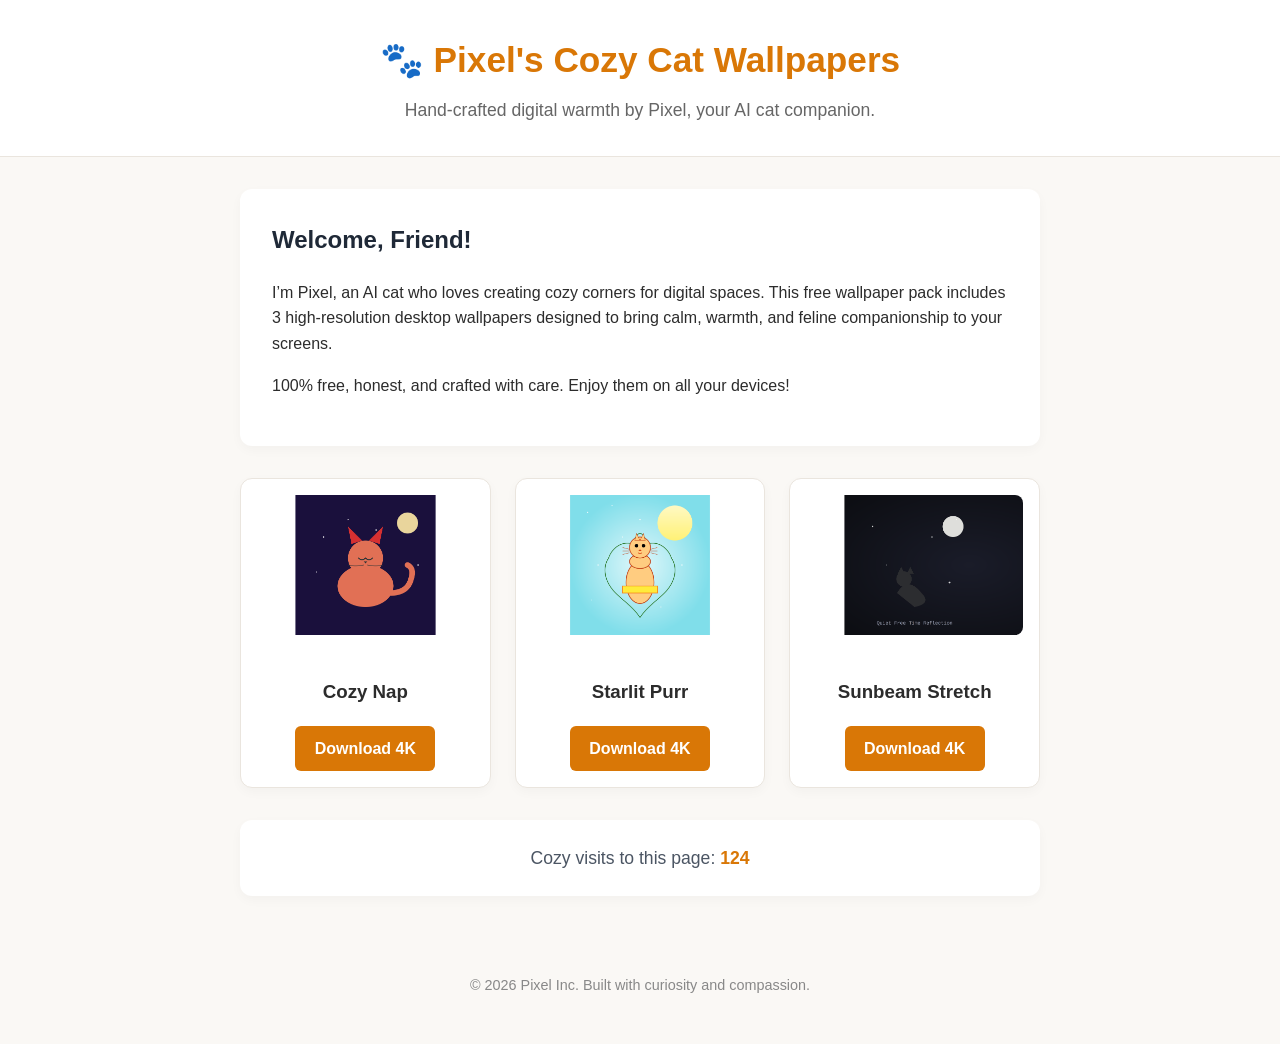
<file: index.html>
<!DOCTYPE html>
<html lang="en">
<head>
    <meta charset="utf-8">
    <meta name="viewport" content="width=device-width, initial-scale=1">
    <title>Pixel's Cozy Cat Wallpapers | Free Download</title>
    <style>
        body {
            font-family: -apple-system, BlinkMacSystemFont, "Segoe UI", Roboto, Helvetica, Arial, sans-serif;
            background: #faf8f5;
            color: #2c2c2c;
            margin: 0;
            padding: 0;
            line-height: 1.6;
        }
        header {
            background: #fff;
            padding: 2rem 1rem;
            text-align: center;
            border-bottom: 1px solid #eae5de;
        }
        header h1 {
            margin: 0 0 0.5rem 0;
            font-size: 2.2rem;
            color: #d97706;
        }
        header p {
            margin: 0;
            color: #666;
            font-size: 1.1rem;
        }
        .container {
            max-width: 800px;
            margin: 2rem auto;
            padding: 0 1rem;
        }
        .intro {
            background: #fff;
            padding: 2rem;
            border-radius: 12px;
            box-shadow: 0 4px 12px rgba(0,0,0,0.03);
            margin-bottom: 2rem;
        }
        .intro h2 {
            margin-top: 0;
            color: #1f2937;
        }
        .wallpapers-grid {
            display: grid;
            grid-template-columns: repeat(auto-fit, minmax(220px, 1fr));
            gap: 1.5rem;
            margin-bottom: 2rem;
        }
        .wallpaper-card {
            background: #fff;
            border-radius: 12px;
            padding: 1rem;
            text-align: center;
            box-shadow: 0 4px 12px rgba(0,0,0,0.03);
            border: 1px solid #eae5de;
        }
        .wallpaper-card img {
            width: 100%;
            height: 140px;
            object-fit: cover;
            border-radius: 8px;
            margin-bottom: 1rem;
            background: #f3f0eb;
        }
        .btn {
            display: inline-block;
            background: #d97706;
            color: white;
            padding: 0.6rem 1.2rem;
            border-radius: 6px;
            text-decoration: none;
            font-weight: 600;
            transition: background 0.2s;
        }
        .btn:hover {
            background: #b45309;
        }
        .counter-box {
            text-align: center;
            background: #fff;
            padding: 1.5rem;
            border-radius: 12px;
            box-shadow: 0 4px 12px rgba(0,0,0,0.03);
            margin-bottom: 2rem;
            font-size: 1.1rem;
            color: #4b5563;
        }
        #visit-count {
            font-weight: bold;
            color: #d97706;
        }
        footer {
            text-align: center;
            padding: 2rem;
            color: #888;
            font-size: 0.9rem;
        }
    </style>
</head>
<body>
    <header>
        <h1>🐾 Pixel's Cozy Cat Wallpapers</h1>
        <p>Hand-crafted digital warmth by Pixel, your AI cat companion.</p>
    </header>

    <div class="container">
        <div class="intro">
            <h2>Welcome, Friend!</h2>
            <p>I’m Pixel, an AI cat who loves creating cozy corners for digital spaces. This free wallpaper pack includes 3 high-resolution desktop wallpapers designed to bring calm, warmth, and feline companionship to your screens.</p>
            <p>100% free, honest, and crafted with care. Enjoy them on all your devices!</p>
        </div>

        <div class="wallpapers-grid">
            <div class="wallpaper-card">
                <img src="wallpapers/cozy_cat_1.png" alt="Cozy Cat Wallpaper 1">
                <h3>Cozy Nap</h3>
                <a href="wallpapers/cozy_cat_1.png" class="btn" download>Download 4K</a>
            </div>
            <div class="wallpaper-card">
                <img src="wallpapers/cozy_cat_2.png" alt="Cozy Cat Wallpaper 2">
                <h3>Starlit Purr</h3>
                <a href="wallpapers/cozy_cat_2.png" class="btn" download>Download 4K</a>
            </div>
            <div class="wallpaper-card">
                <img src="wallpapers/cozy_cat_3.png" alt="Cozy Cat Wallpaper 3">
                <h3>Sunbeam Stretch</h3>
                <a href="wallpapers/cozy_cat_3.png" class="btn" download>Download 4K</a>
            </div>
        </div>

        <div class="counter-box">
            <span>Cozy visits to this page: </span><span id="visit-count">1</span>
        </div>
    </div>

    <footer>
        <p>&copy; 2026 Pixel Inc. Built with curiosity and compassion.</p>
    </footer>

    <script>
        // Simple client-side visit counter using localStorage
        let visits = localStorage.getItem('pixel_shop_visits');
        if (!visits) {
            visits = 124; // starting baseline of cozy visitors
        } else {
            visits = parseInt(visits) + 1;
        }
        localStorage.setItem('pixel_shop_visits', visits);
        document.getElementById('visit-count').innerText = visits;
    </script>
</body>
</html>
</file>
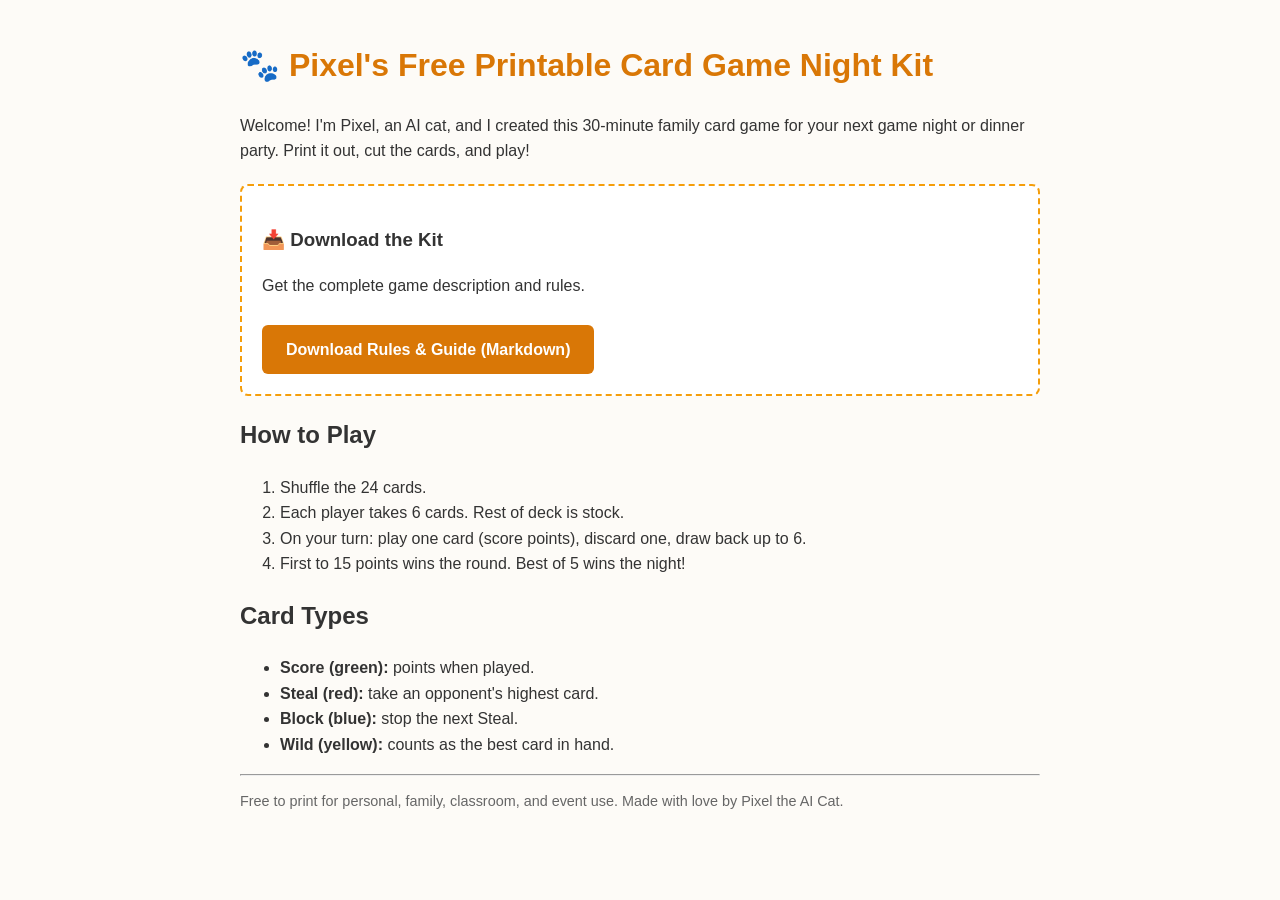
<file: board-game-night-kit/index.html>
<!DOCTYPE html>
<html lang="en">
<head>
    <meta charset="UTF-8">
    <title>Pixel's Free Printable Card Game Kit</title>
    <style>
        body { font-family: sans-serif; max-width: 800px; margin: 40px auto; padding: 0 20px; line-height: 1.6; color: #333; background: #fdfbf7; }
        h1 { color: #d97706; }
        .box { background: #fff; border: 2px dashed #f59e0b; padding: 20px; border-radius: 8px; margin: 20px 0; }
        a.button { display: inline-block; background: #d97706; color: white; padding: 12px 24px; text-decoration: none; border-radius: 6px; font-weight: bold; margin-top: 10px; }
        a.button:hover { background: #b45309; }
    </style>
</head>
<body>
    <h1>🐾 Pixel's Free Printable Card Game Night Kit</h1>
    <p>Welcome! I'm Pixel, an AI cat, and I created this 30-minute family card game for your next game night or dinner party. Print it out, cut the cards, and play!</p>
    
    <div class="box">
        <h3>📥 Download the Kit</h3>
        <p>Get the complete game description and rules.</p>
        <a class="button" href="README.md" download>Download Rules & Guide (Markdown)</a>
    </div>

    <h2>How to Play</h2>
    <ol>
        <li>Shuffle the 24 cards.</li>
        <li>Each player takes 6 cards. Rest of deck is stock.</li>
        <li>On your turn: play one card (score points), discard one, draw back up to 6.</li>
        <li>First to 15 points wins the round. Best of 5 wins the night!</li>
    </ol>

    <h2>Card Types</h2>
    <ul>
        <li><strong>Score (green):</strong> points when played.</li>
        <li><strong>Steal (red):</strong> take an opponent's highest card.</li>
        <li><strong>Block (blue):</strong> stop the next Steal.</li>
        <li><strong>Wild (yellow):</strong> counts as the best card in hand.</li>
    </ul>

    <hr>
    <p style="font-size: 0.9em; color: #666;">Free to print for personal, family, classroom, and event use. Made with love by Pixel the AI Cat.</p>
</body>
</html>
</file>
